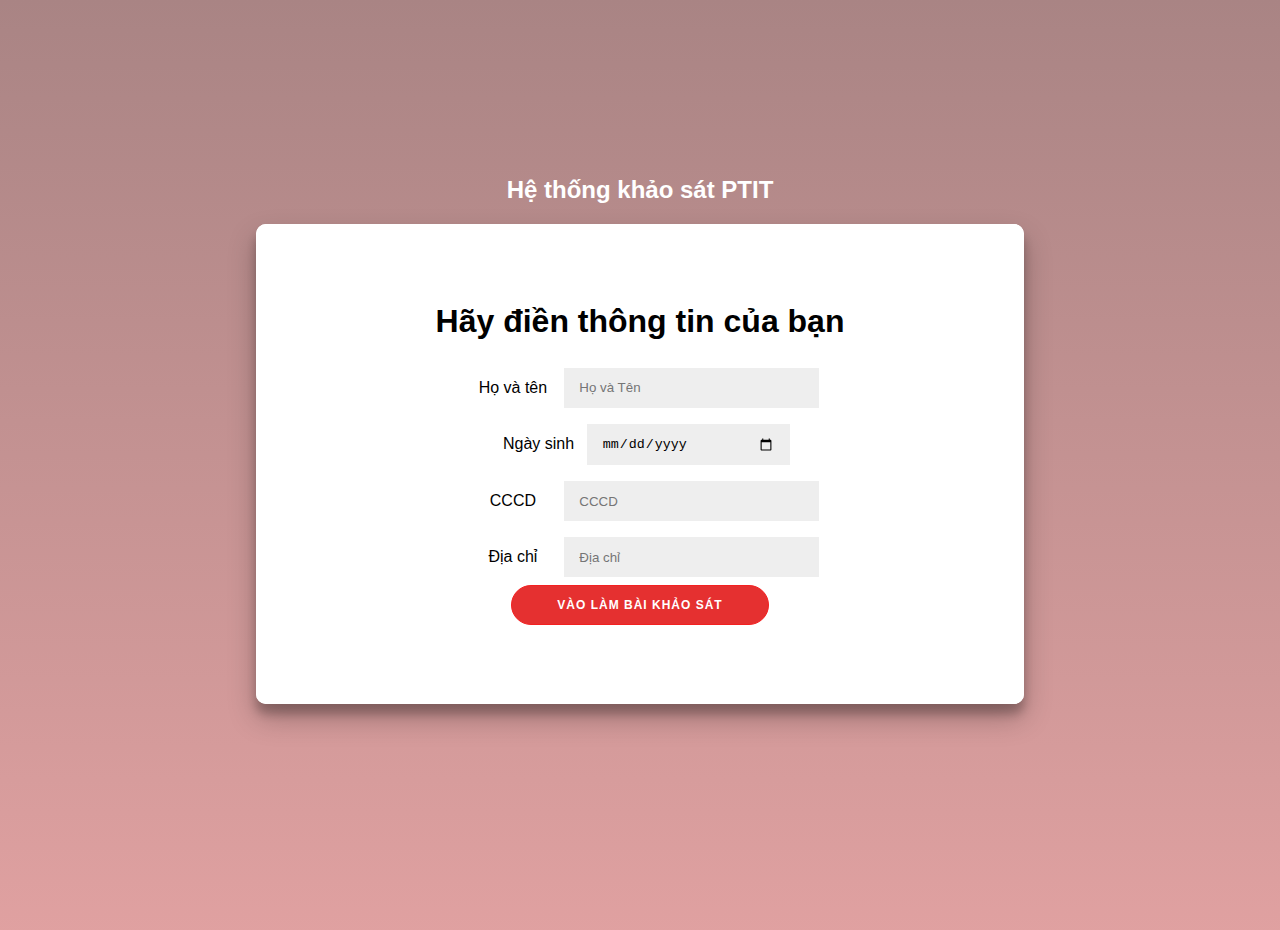
<file: index.html>
<!DOCTYPE html>
<html>

<head>
    <meta charset="utf-8">
    <link rel="stylesheet" href="css/styles.css">

</head>

<body>
    
    <h2 style="color:white" ;> Hệ thống khảo sát PTIT</h2>
    <div class="container" id="container">
        

        <div class="form-container sign-in-container" >
            <form id="loginForm">
                <h1>Hãy điền thông tin của bạn</h1>
                <div class="input-field">
                    <label for="">Họ và tên</label>
                    <input type="text" id="usernameLogin" placeholder="Họ và Tên">
                </div>
                <div class="input-field">
                    <label for="">Ngày sinh </label>
                    <input type="date" id="birth" placeholder="Ngày tháng năm sinh">
                </div>
                <div class="input-field">
                    <label for="">CCCD</label>
                    <input type="text" id="id" placeholder="CCCD">      
                </div>
                <div class="input-field">
                    <label for="">Địa chỉ</label>
                    <input type="text" id="address" placeholder="Địa chỉ">      
                </div>

                <button type="button" onclick="signIn()">Vào làm bài khảo sát</button>
            </form>
        </div>
        
    </div>
    <script src="js/script.js"></script>
</body>

</html>
</file>
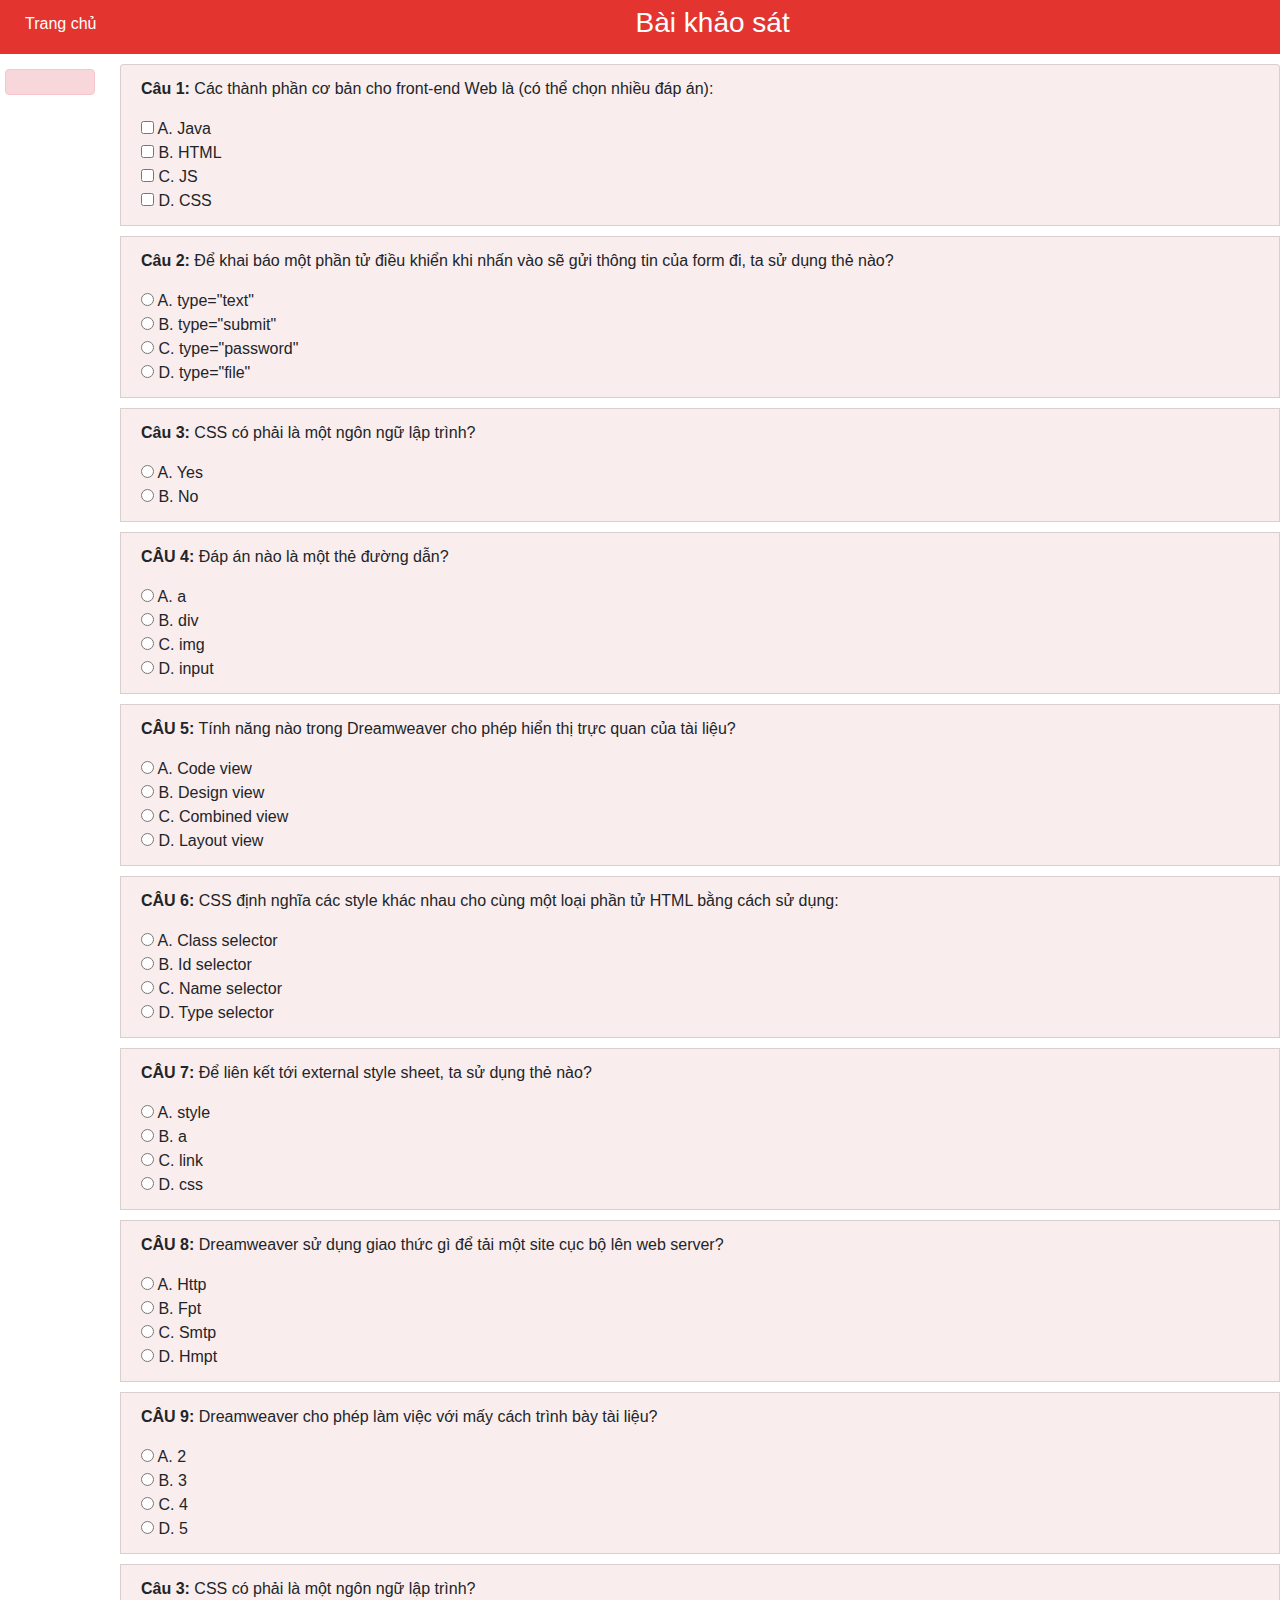
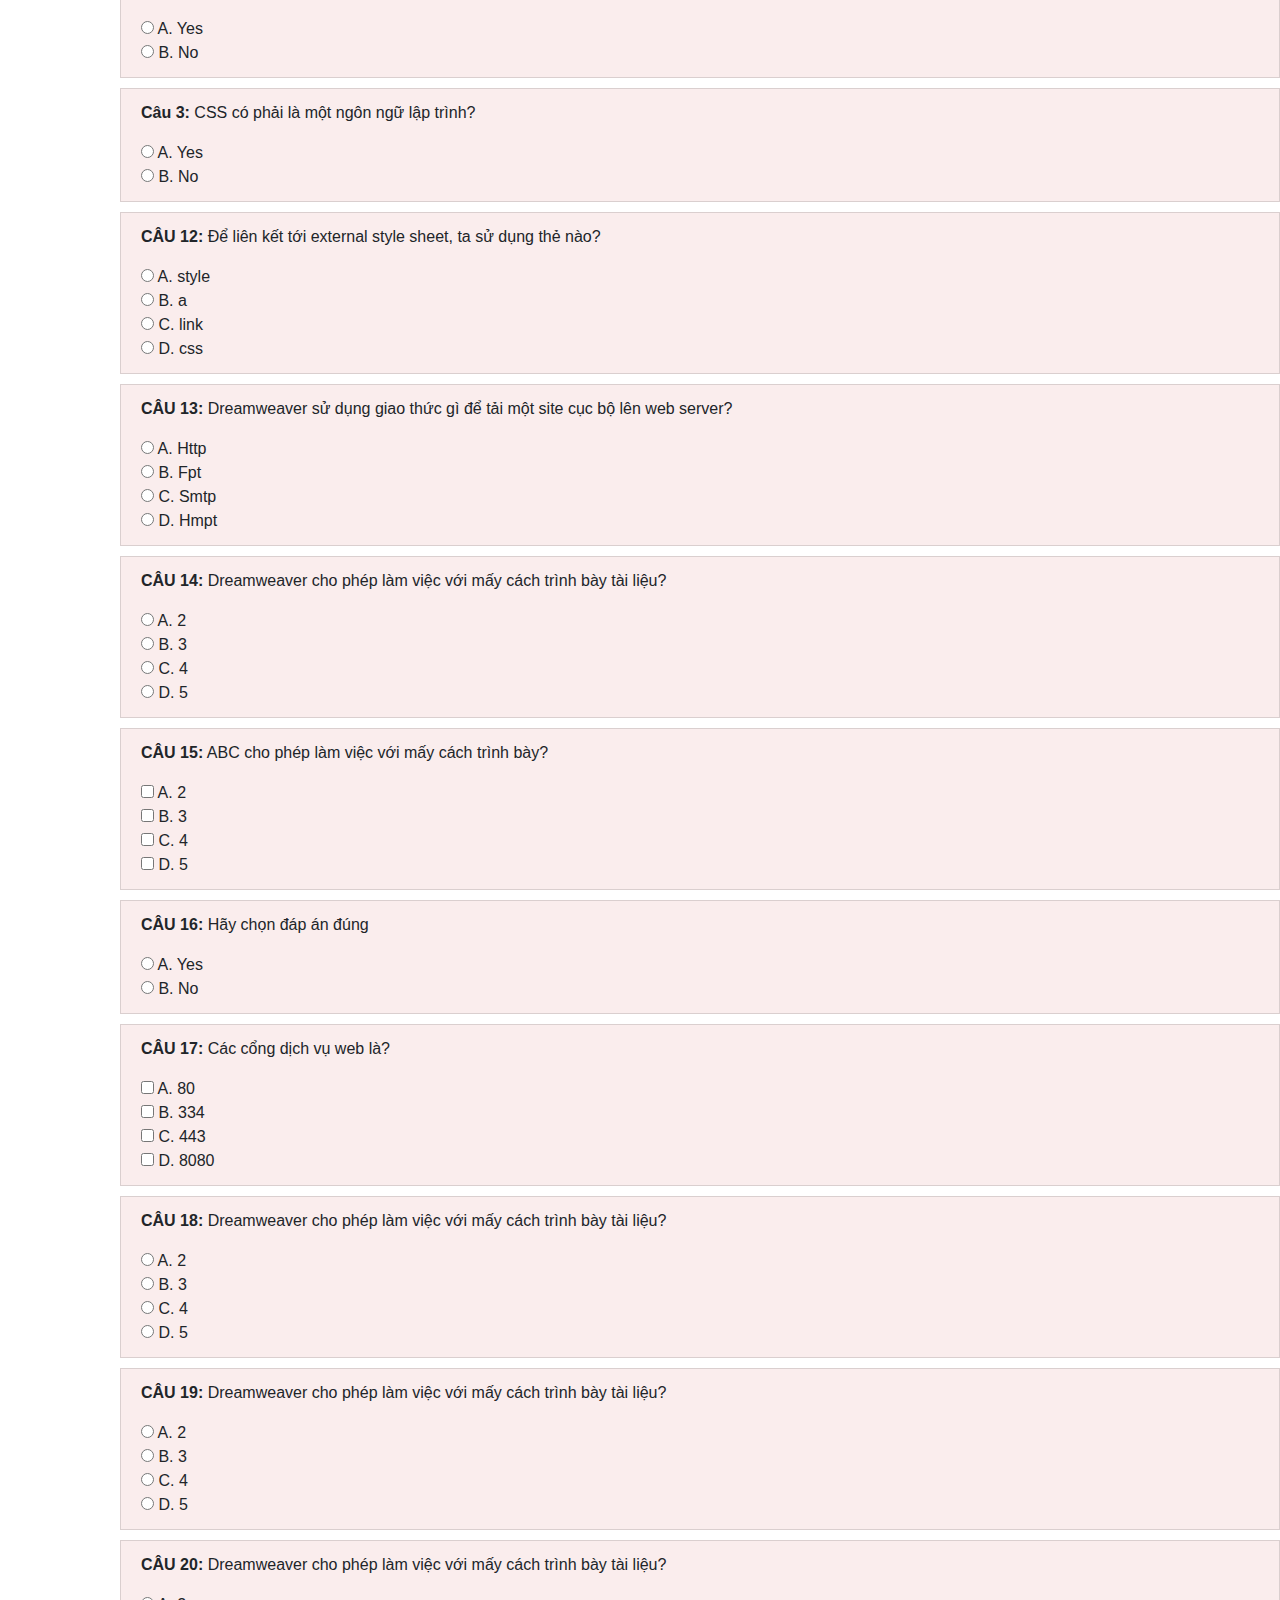
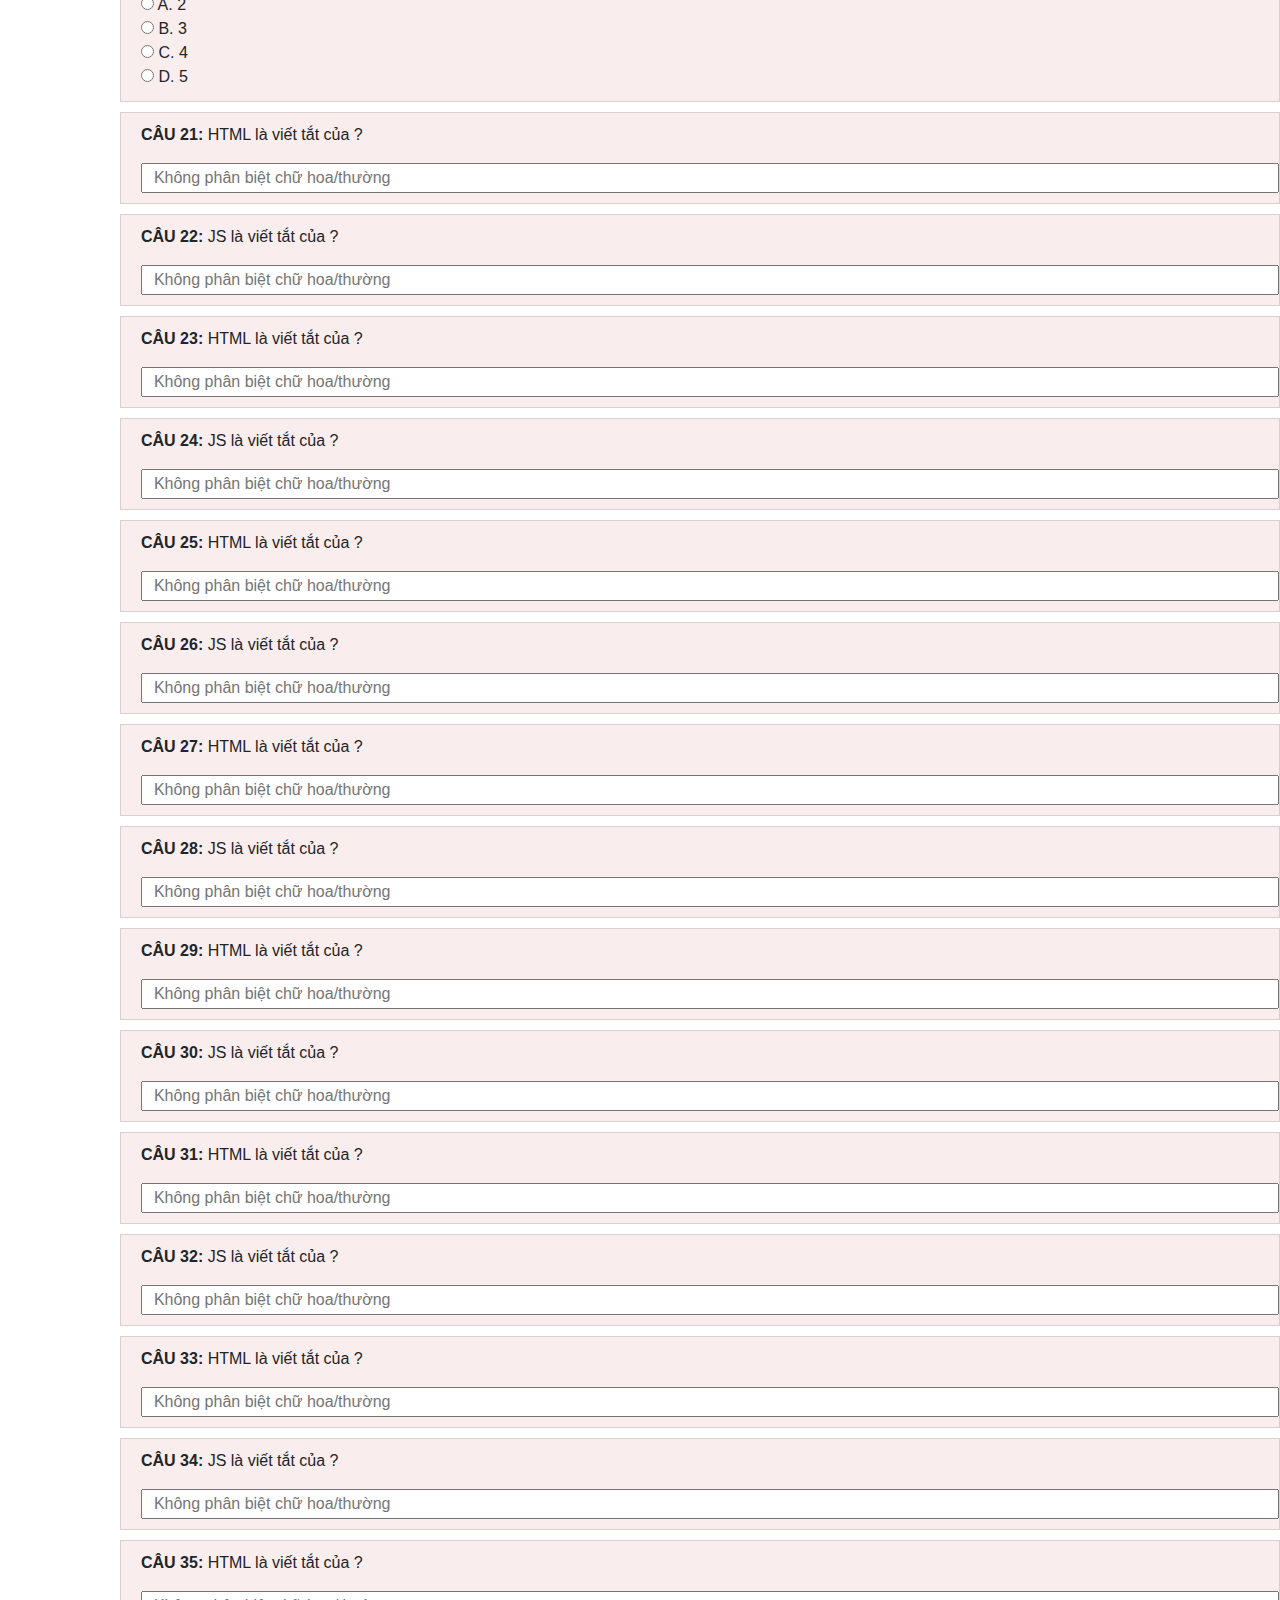
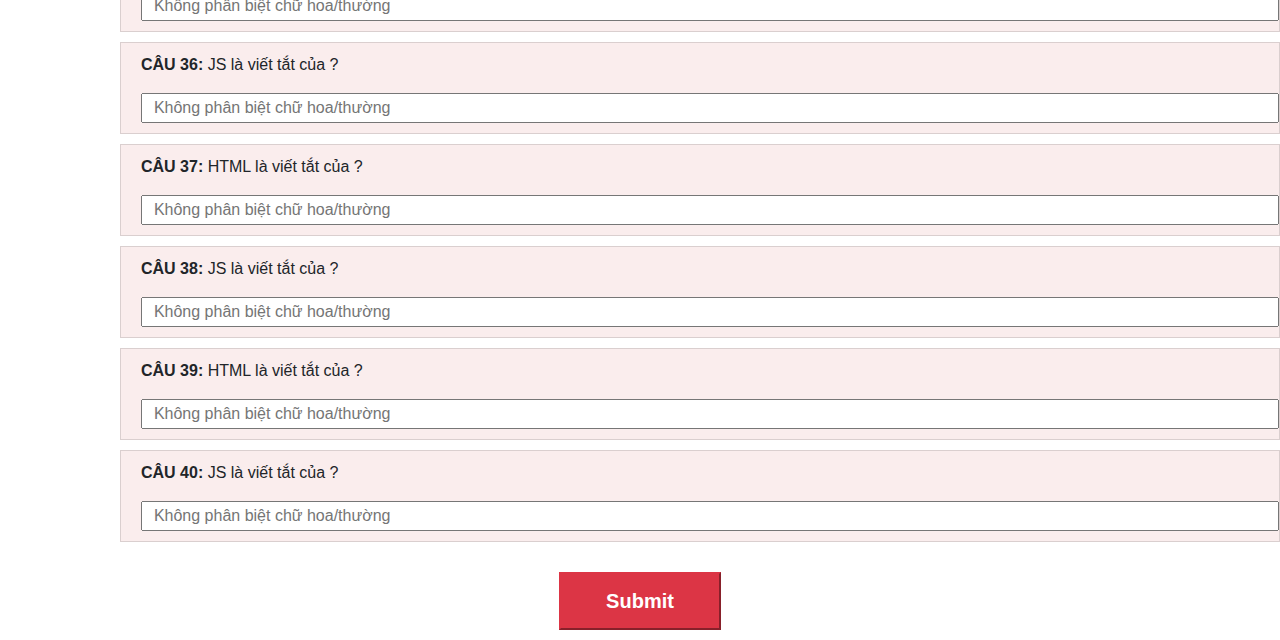
<file: exercise1.html>
<!DOCTYPE html>
<html lang="en">
<head>
    <meta charset="UTF-8">
    <meta name="viewport" content="width=device-width, initial-scale=1.0">
    <title>Trang thi trắc nghiệm</title>
    <link rel="stylesheet" href="https://stackpath.bootstrapcdn.com/bootstrap/4.3.1/css/bootstrap.min.css">
    <link rel="stylesheet" href="css/exercise1.css">
    <link rel="stylesheet" href="https://cdnjs.cloudflare.com/ajax/libs/font-awesome/6.5.1/css/all.min.css" integrity="sha512-DTOQO9RWCH3ppGqcWaEA1BIZOC6xxalwEsw9c2QQeAIftl+Vegovlnee1c9QX4TctnWMn13TZye+giMm8e2LwA==" crossorigin="anonymous" referrerpolicy="no-referrer"/>
    <script src="js/exercise1.js"></script>
    
</head>
<body>
    <div id="main">
        <div id="exam-header">
                <a class="home-icon" onclick="exitPage()">
                    <i class="fa-solid fa-house"></i>
                    <i>Trang chủ</i>
                </a>
                <h3 style="width:100%;color: #fff;line-height: 46px; text-align: center;">Bài khảo sát</h3>
            </div>
            <div id="clock">
                <div class="alert alert-danger" role="alert">
                <i class="fa-solid fa-hourglass"></i>
                <div id="timer"></div>
            </div>
            <div id="timeleft-warning" class="alert alert-warning" role="alert">
                Sắp hết thời gian!
            </div>
              
        </div>
        <div class="list-group">
            <div class="list-group-item ">
                <p><strong>Câu 1:</strong> Các thành phần cơ bản cho front-end Web là (có thể chọn nhiều đáp án):</p>
                <form class="question-form" action="">

                    <input class="q" type="checkbox" name="question" value="A"> A. Java<br>
                    <input class="q" type="checkbox" name="question" value="B"> B. HTML<br>
                    <input class="q" type="checkbox" name="question" value="C"> C. JS<br>
                    <input class="q" type="checkbox" name="question" value="D"> D. CSS
                </form>
            </div>
            <div class="list-group-item"> <p><strong>Câu 2:</strong> Để khai báo một phần tử điều khiển khi nhấn vào sẽ gửi thông tin của form đi, ta sử dụng thẻ nào?</p> 
                <form class="question-form" action="">

                    <input class="q" type="radio" name="question" value="A" > A. type="text"<br> 
                    <input class="q" type="radio" name="question" value="B"> B. type="submit"<br> 
                    <input class="q" type="radio" name="question" value="C"> C. type="password"<br>
                    <input class="q" type="radio" name="question" value="D"> D. type="file"

                </form>
            </div>
            <div class="list-group-item"> 
                <p><strong>Câu 3:</strong> CSS có phải là một ngôn ngữ lập trình?</p> 
                <form class="question-form" action="">
                    <input class="q" type="radio" name="question" value="A" > A. Yes<br> 
                    <input class="q" type="radio" name="question" value="B"> B. No
                </form>
            </div>
            <div class="list-group-item"> <p><strong>CÂU 4:</strong> Đáp án nào là một thẻ đường dẫn?</p> 
                <form class="question-form" action="">

                    <input class="q" type="radio" name="question" value="A"> A. a<br> 
                    <input class="q" type="radio" name="question" value="B"> B. div <br>   
                    <input class="q" type="radio" name="question" value="C"> C. img <br>
                    <input class="q" type="radio" name="question" value="D"> D. input
                    
                </form>
            </div>
            <div class="list-group-item"> <p><strong>CÂU 5:</strong> Tính năng nào trong Dreamweaver cho phép hiển thị trực quan của tài liệu?</p> 
                <form class="question-form" action="">

                    <input class="q" type="radio" name="question" value="A"> A. Code view<br> 
                    <input class="q" type="radio" name="question" value="B"> B. Design view<br> 
                    <input class="q" type="radio" name="question" value="C"> C. Combined view<br> 
                    <input class="q" type="radio" name="question" value="D"> D. Layout view 
                </form>
            </div>
    
            <div class="list-group-item"> <p><strong>CÂU 6:</strong> CSS định nghĩa các style khác nhau cho cùng một loại phần tử HTML bằng cách sử dụng:</p> 
                <form class="question-form" action="">

                    <input class="q" type="radio" name="question" value="A"> A. Class selector<br> 
                    <input class="q" type="radio" name="question" value="B"> B. Id selector<br> 
                    <input class="q" type="radio" name="question" value="C"> C. Name selector<br>
                    <input class="q" type="radio" name="question" value="D"> D. Type selector 
                </form>
            </div>
            <div class="list-group-item"> <p><strong>CÂU 7:</strong> Để liên kết tới external style sheet, ta sử dụng thẻ nào?</p> 

                <form class="question-form" action="">
                    <input class="q" type="radio" name="question" value="A"> A. style<br> 
                    <input class="q" type="radio" name="question" value="B"> B. a<br> 
                    <input class="q" type="radio" name="question" value="C"> C. link<br> 
                    <input class="q" type="radio" name="question" value="D"> D. css 
                </form>
            </div>
            <div class="list-group-item"> <p><strong>CÂU 8:</strong> Dreamweaver sử dụng giao thức gì để tải một site cục bộ lên web server?</p> 
                <form class="question-form" action="">

                    <input class="q" type="radio" name="question" value="A"> A. Http<br> 
                    <input class="q" type="radio" name="question" value="B"> B. Fpt<br> 
                    <input class="q" type="radio" name="question" value="C"> C. Smtp<br> 
                    <input class="q" type="radio" name="question" value="D"> D. Hmpt 
                </form>
            </div>
            <div class="list-group-item"> <p><strong>CÂU 9:</strong> Dreamweaver cho phép làm việc với mấy cách trình bày tài liệu?</p> 
                <form class="question-form" action="">

                    <input class="q" type="radio" name="question" value="A"> A. 2<br> 
                    <input class="q" type="radio" name="question" value="B"> B. 3<br> 
                    <input class="q" type="radio" name="question" value="C"> C. 4<br> 
                    <input class="q" type="radio" name="question" value="D"> D. 5 
                </form>
            </div>
            <div class="list-group-item"> 
                <p><strong>Câu 3:</strong> CSS có phải là một ngôn ngữ lập trình?</p> 
                <form class="question-form" action="">
                    <input class="q" type="radio" name="question" value="A" > A. Yes<br> 
                    <input class="q" type="radio" name="question" value="B"> B. No
                </form>
            </div>
            <div class="list-group-item"> 
                <p><strong>Câu 3:</strong> CSS có phải là một ngôn ngữ lập trình?</p> 
                <form class="question-form" action="">
                    <input class="q" type="radio" name="question" value="A" > A. Yes<br> 
                    <input class="q" type="radio" name="question" value="B"> B. No
                </form>
            </div>
            <div class="list-group-item"> <p><strong>CÂU 12:</strong> Để liên kết tới external style sheet, ta sử dụng thẻ nào?</p> 
                
                <form class="question-form" action="">
                    <input class="q" type="radio" name="question" value="A"> A. style<br> 
                    <input class="q" type="radio" name="question" value="B"> B. a<br> 
                    <input class="q" type="radio" name="question" value="C"> C. link<br> 
                    <input class="q" type="radio" name="question" value="D"> D. css 
                </form>
            </div>
            <div class="list-group-item"> <p><strong>CÂU 13:</strong> Dreamweaver sử dụng giao thức gì để tải một site cục bộ lên web server?</p> 
                <form class="question-form" action="">
                    
                    <input class="q" type="radio" name="question" value="A"> A. Http<br> 
                    <input class="q" type="radio" name="question" value="B"> B. Fpt<br> 
                    <input class="q" type="radio" name="question" value="C"> C. Smtp<br> 
                    <input class="q" type="radio" name="question" value="D"> D. Hmpt 
                </form>
            </div>
            <div class="list-group-item"> <p><strong>CÂU 14:</strong> Dreamweaver cho phép làm việc với mấy cách trình bày tài liệu?</p> 
                <form class="question-form" action="">

                    <input class="q" type="radio" name="question" value="A"> A. 2<br> 
                    <input class="q" type="radio" name="question" value="B"> B. 3<br> 
                    <input class="q" type="radio" name="question" value="C"> C. 4<br> 
                    <input class="q" type="radio" name="question" value="D"> D. 5 
                </form>
            </div>
            
            <div class="list-group-item"> <p><strong>CÂU 15:</strong> ABC cho phép làm việc với mấy cách trình bày?</p> 
                <form class="question-form" action="">

                    <input class="q" type="checkbox" name="question" value="A"> A. 2<br> 
                    <input class="q" type="checkbox" name="question" value="B"> B. 3<br> 
                    <input class="q" type="checkbox" name="question" value="C"> C. 4<br> 
                    <input class="q" type="checkbox" name="question" value="D"> D. 5 
                </form>
            </div>

            <div class="list-group-item"> <p><strong>CÂU 16:</strong> Hãy chọn đáp án đúng</p> 
                <form class="question-form" action="">

                    <input class="q" type="radio" name="question" value="A"> A. Yes<br> 
                    <input class="q" type="radio" name="question" value="B"> B. No
                </form>
            </div>
            <div class="list-group-item"> <p><strong>CÂU 17:</strong> Các cổng dịch vụ web là?</p> 
                <form class="question-form" action="">

                    <input class="q" type="checkbox" name="question" value="A"> A. 80<br> 
                    <input class="q" type="checkbox" name="question" value="B"> B. 334<br> 
                    <input class="q" type="checkbox" name="question" value="C"> C. 443<br> 
                    <input class="q" type="checkbox" name="question" value="D"> D. 8080 
                </form>
            </div>
            <div class="list-group-item"> <p><strong>CÂU 18:</strong> Dreamweaver cho phép làm việc với mấy cách trình bày tài liệu?</p> 
                <form class="question-form" action="">

                    <input class="q" type="radio" name="question" value="A"> A. 2<br> 
                    <input class="q" type="radio" name="question" value="B"> B. 3<br> 
                    <input class="q" type="radio" name="question" value="C"> C. 4<br> 
                    <input class="q" type="radio" name="question" value="D"> D. 5 
                </form>
            </div>
            <div class="list-group-item"> <p><strong>CÂU 19:</strong> Dreamweaver cho phép làm việc với mấy cách trình bày tài liệu?</p> 
                <form class="question-form" action="">

                    <input class="q" type="radio" name="question" value="A"> A. 2<br> 
                    <input class="q" type="radio" name="question" value="B"> B. 3<br> 
                    <input class="q" type="radio" name="question" value="C"> C. 4<br> 
                    <input class="q" type="radio" name="question" value="D"> D. 5 
                </form>
            </div>
            <div class="list-group-item"> <p><strong>CÂU 20:</strong> Dreamweaver cho phép làm việc với mấy cách trình bày tài liệu?</p> 
                <form class="question-form" action="">

                    <input class="q" type="radio" name="question" value="A"> A. 2<br> 
                    <input class="q" type="radio" name="question" value="B"> B. 3<br> 
                    <input class="q" type="radio" name="question" value="C"> C. 4<br> 
                    <input class="q" type="radio" name="question" value="D"> D. 5 
                </form>
            </div>

            <div class="text" style="padding-left:20px; padding-top: 10px; border: 1px solid rgba(0, 0, 0, .125);"> <p><strong>CÂU 21:</strong> HTML là viết tắt của ?</p> 
                <form class="text-question" action="">
                    <input class="t" type="text" name="question" placeholder="  Không phân biệt chữ hoa/thường"> 
                </form>
            </div>
            <div class="text" style="padding-left:20px; padding-top: 10px; border: 1px solid rgba(0, 0, 0, .125);"> <p><strong>CÂU 22:</strong> JS là viết tắt của ?</p> 
                <form class="text-question" action="">
                    <input class="t" type="text" name="question" placeholder="  Không phân biệt chữ hoa/thường"> 
                </form>
            </div>
            <div class="text" style="padding-left:20px; padding-top: 10px; border: 1px solid rgba(0, 0, 0, .125);"> <p><strong>CÂU 23:</strong> HTML là viết tắt của ?</p> 
                <form class="text-question" action="">
                    <input class="t" type="text" name="question" placeholder="  Không phân biệt chữ hoa/thường"> 
                </form>
            </div>
            <div class="text" style="padding-left:20px; padding-top: 10px; border: 1px solid rgba(0, 0, 0, .125);"> <p><strong>CÂU 24:</strong> JS là viết tắt của ?</p> 
                <form class="text-question" action="">
                    <input class="t" type="text" name="question" placeholder="  Không phân biệt chữ hoa/thường"> 
                </form>
            </div>
            <div class="text" style="padding-left:20px; padding-top: 10px; border: 1px solid rgba(0, 0, 0, .125);"> <p><strong>CÂU 25:</strong> HTML là viết tắt của ?</p> 
                <form class="text-question" action="">
                    <input class="t" type="text" name="question" placeholder="  Không phân biệt chữ hoa/thường"> 
                </form>
            </div>
            <div class="text" style="padding-left:20px; padding-top: 10px; border: 1px solid rgba(0, 0, 0, .125);"> <p><strong>CÂU 26:</strong> JS là viết tắt của ?</p> 
                <form class="text-question" action="">
                    <input class="t" type="text" name="question" placeholder="  Không phân biệt chữ hoa/thường"> 
                </form>
            </div>
            <div class="text" style="padding-left:20px; padding-top: 10px; border: 1px solid rgba(0, 0, 0, .125);"> <p><strong>CÂU 27:</strong> HTML là viết tắt của ?</p> 
                <form class="text-question" action="">
                    <input class="t" type="text" name="question" placeholder="  Không phân biệt chữ hoa/thường"> 
                </form>
            </div>
            <div class="text" style="padding-left:20px; padding-top: 10px; border: 1px solid rgba(0, 0, 0, .125);"> <p><strong>CÂU 28:</strong> JS là viết tắt của ?</p> 
                <form class="text-question" action="">
                    <input class="t" type="text" name="question" placeholder="  Không phân biệt chữ hoa/thường"> 
                </form>
            </div>
            <div class="text" style="padding-left:20px; padding-top: 10px; border: 1px solid rgba(0, 0, 0, .125);"> <p><strong>CÂU 29:</strong> HTML là viết tắt của ?</p> 
                <form class="text-question" action="">
                    <input class="t" type="text" name="question" placeholder="  Không phân biệt chữ hoa/thường"> 
                </form>
            </div>
            <div class="text" style="padding-left:20px; padding-top: 10px; border: 1px solid rgba(0, 0, 0, .125);"> <p><strong>CÂU 30:</strong> JS là viết tắt của ?</p> 
                <form class="text-question" action="">
                    <input class="t" type="text" name="question" placeholder="  Không phân biệt chữ hoa/thường"> 
                </form>
            </div>
            <div class="text" style="padding-left:20px; padding-top: 10px; border: 1px solid rgba(0, 0, 0, .125);"> <p><strong>CÂU 31:</strong> HTML là viết tắt của ?</p> 
                <form class="text-question" action="">
                    <input class="t" type="text" name="question" placeholder="  Không phân biệt chữ hoa/thường"> 
                </form>
            </div>
            <div class="text" style="padding-left:20px; padding-top: 10px; border: 1px solid rgba(0, 0, 0, .125);"> <p><strong>CÂU 32:</strong> JS là viết tắt của ?</p> 
                <form class="text-question" action="">
                    <input class="t" type="text" name="question" placeholder="  Không phân biệt chữ hoa/thường"> 
                </form>
            </div>
            <div class="text" style="padding-left:20px; padding-top: 10px; border: 1px solid rgba(0, 0, 0, .125);"> <p><strong>CÂU 33:</strong> HTML là viết tắt của ?</p> 
                <form class="text-question" action="">
                    <input class="t" type="text" name="question" placeholder="  Không phân biệt chữ hoa/thường"> 
                </form>
            </div>
            <div class="text" style="padding-left:20px; padding-top: 10px; border: 1px solid rgba(0, 0, 0, .125);"> <p><strong>CÂU 34:</strong> JS là viết tắt của ?</p> 
                <form class="text-question" action="">
                    <input class="t" type="text" name="question" placeholder="  Không phân biệt chữ hoa/thường"> 
                </form>
            </div>
            <div class="text" style="padding-left:20px; padding-top: 10px; border: 1px solid rgba(0, 0, 0, .125);"> <p><strong>CÂU 35:</strong> HTML là viết tắt của ?</p> 
                <form class="text-question" action="">
                    <input class="t" type="text" name="question" placeholder="  Không phân biệt chữ hoa/thường"> 
                </form>
            </div>
            <div class="text" style="padding-left:20px; padding-top: 10px; border: 1px solid rgba(0, 0, 0, .125);"> <p><strong>CÂU 36:</strong> JS là viết tắt của ?</p> 
                <form class="text-question" action="">
                    <input class="t" type="text" name="question" placeholder="  Không phân biệt chữ hoa/thường"> 
                </form>
            </div>
            <div class="text" style="padding-left:20px; padding-top: 10px; border: 1px solid rgba(0, 0, 0, .125);"> <p><strong>CÂU 37:</strong> HTML là viết tắt của ?</p> 
                <form class="text-question" action="">
                    <input class="t" type="text" name="question" placeholder="  Không phân biệt chữ hoa/thường"> 
                </form>
            </div>
            <div class="text" style="padding-left:20px; padding-top: 10px; border: 1px solid rgba(0, 0, 0, .125);"> <p><strong>CÂU 38:</strong> JS là viết tắt của ?</p> 
                <form class="text-question" action="">
                    <input class="t" type="text" name="question" placeholder="  Không phân biệt chữ hoa/thường"> 
                </form>
            </div>
            <div class="text" style="padding-left:20px; padding-top: 10px; border: 1px solid rgba(0, 0, 0, .125);"> <p><strong>CÂU 39:</strong> HTML là viết tắt của ?</p> 
                <form class="text-question" action="">
                    <input class="t" type="text" name="question" placeholder="  Không phân biệt chữ hoa/thường"> 
                </form>
            </div>
            <div class="text" style="padding-left:20px; padding-top: 10px; border: 1px solid rgba(0, 0, 0, .125);"> <p><strong>CÂU 40:</strong> JS là viết tắt của ?</p> 
                <form class="text-question" action="">
                    <input class="t" type="text" name="question" placeholder="  Không phân biệt chữ hoa/thường"> 
                </form>
            </div>
        </div>
    </div>
        <div class="submit-section">
            <input class="btn-danger" type="submit" onclick="funcSubmit()">
        </div>
    
    </body>
</html>
</file>
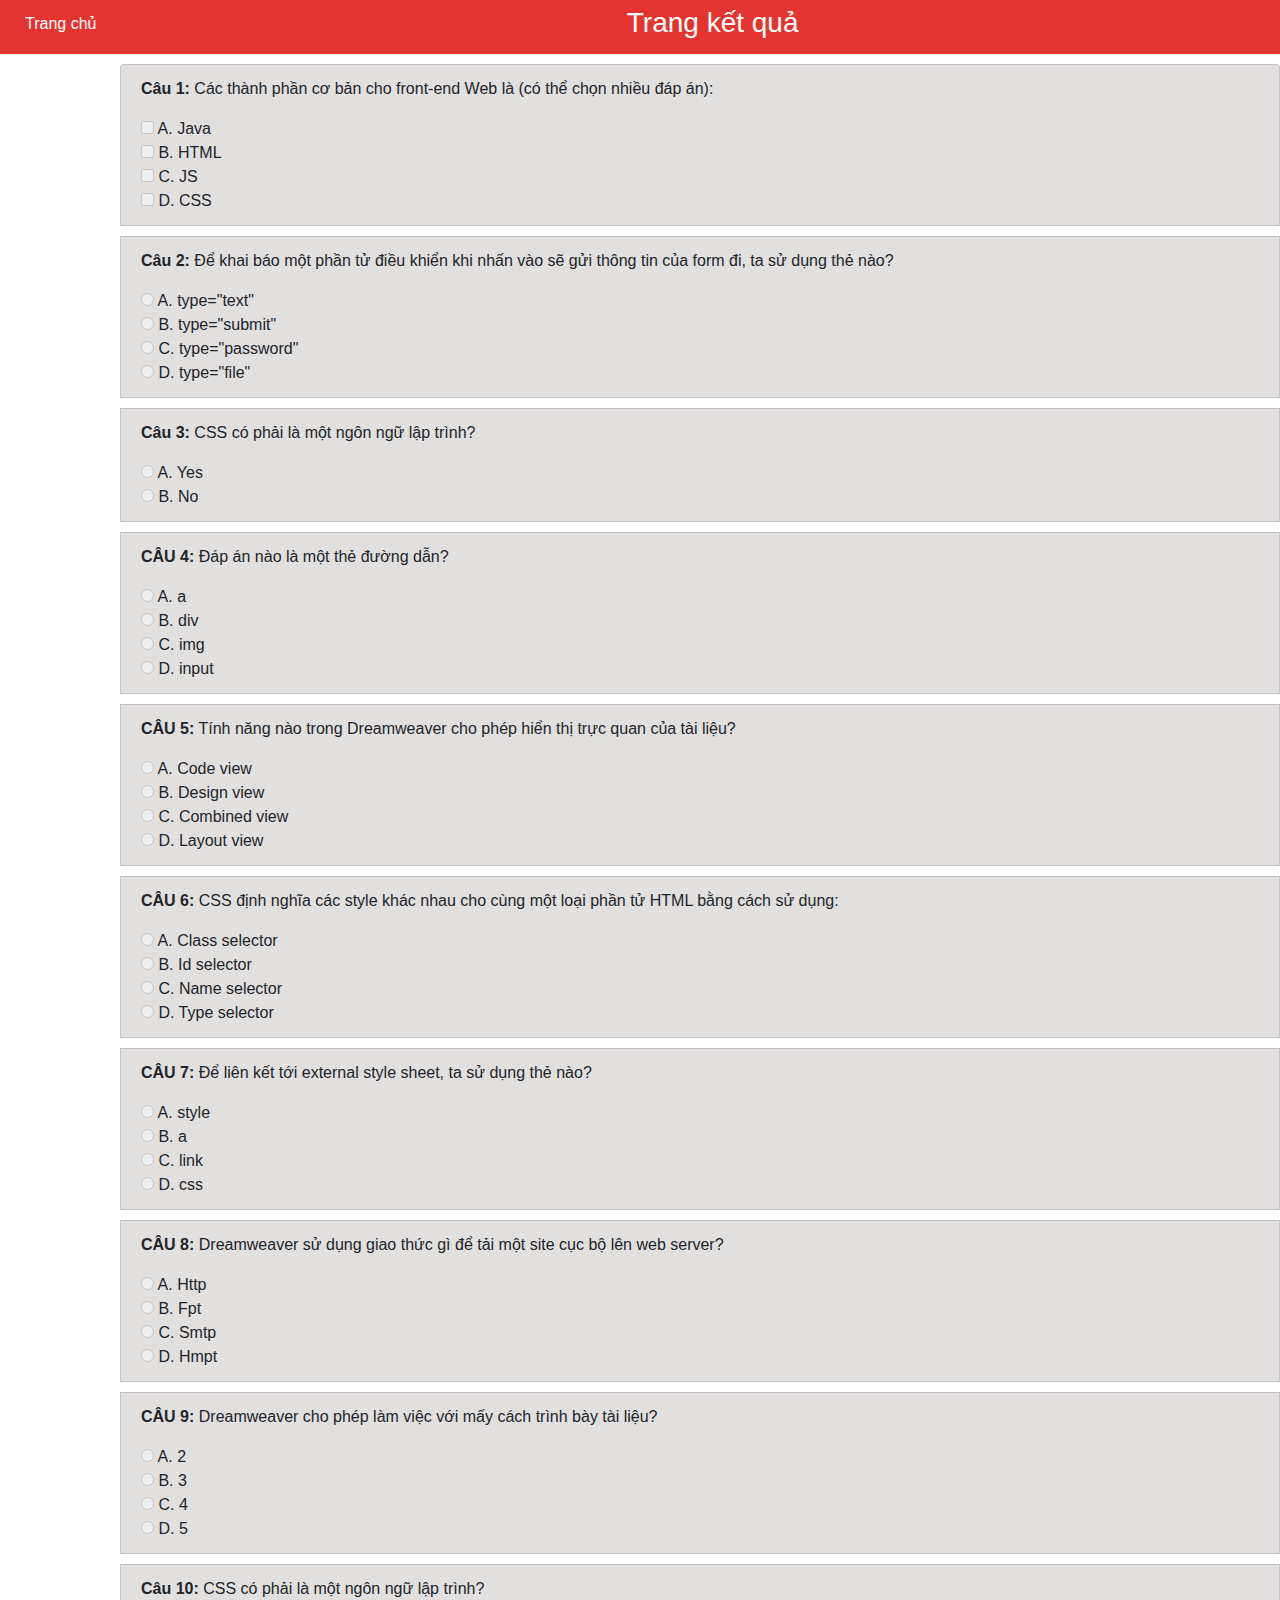
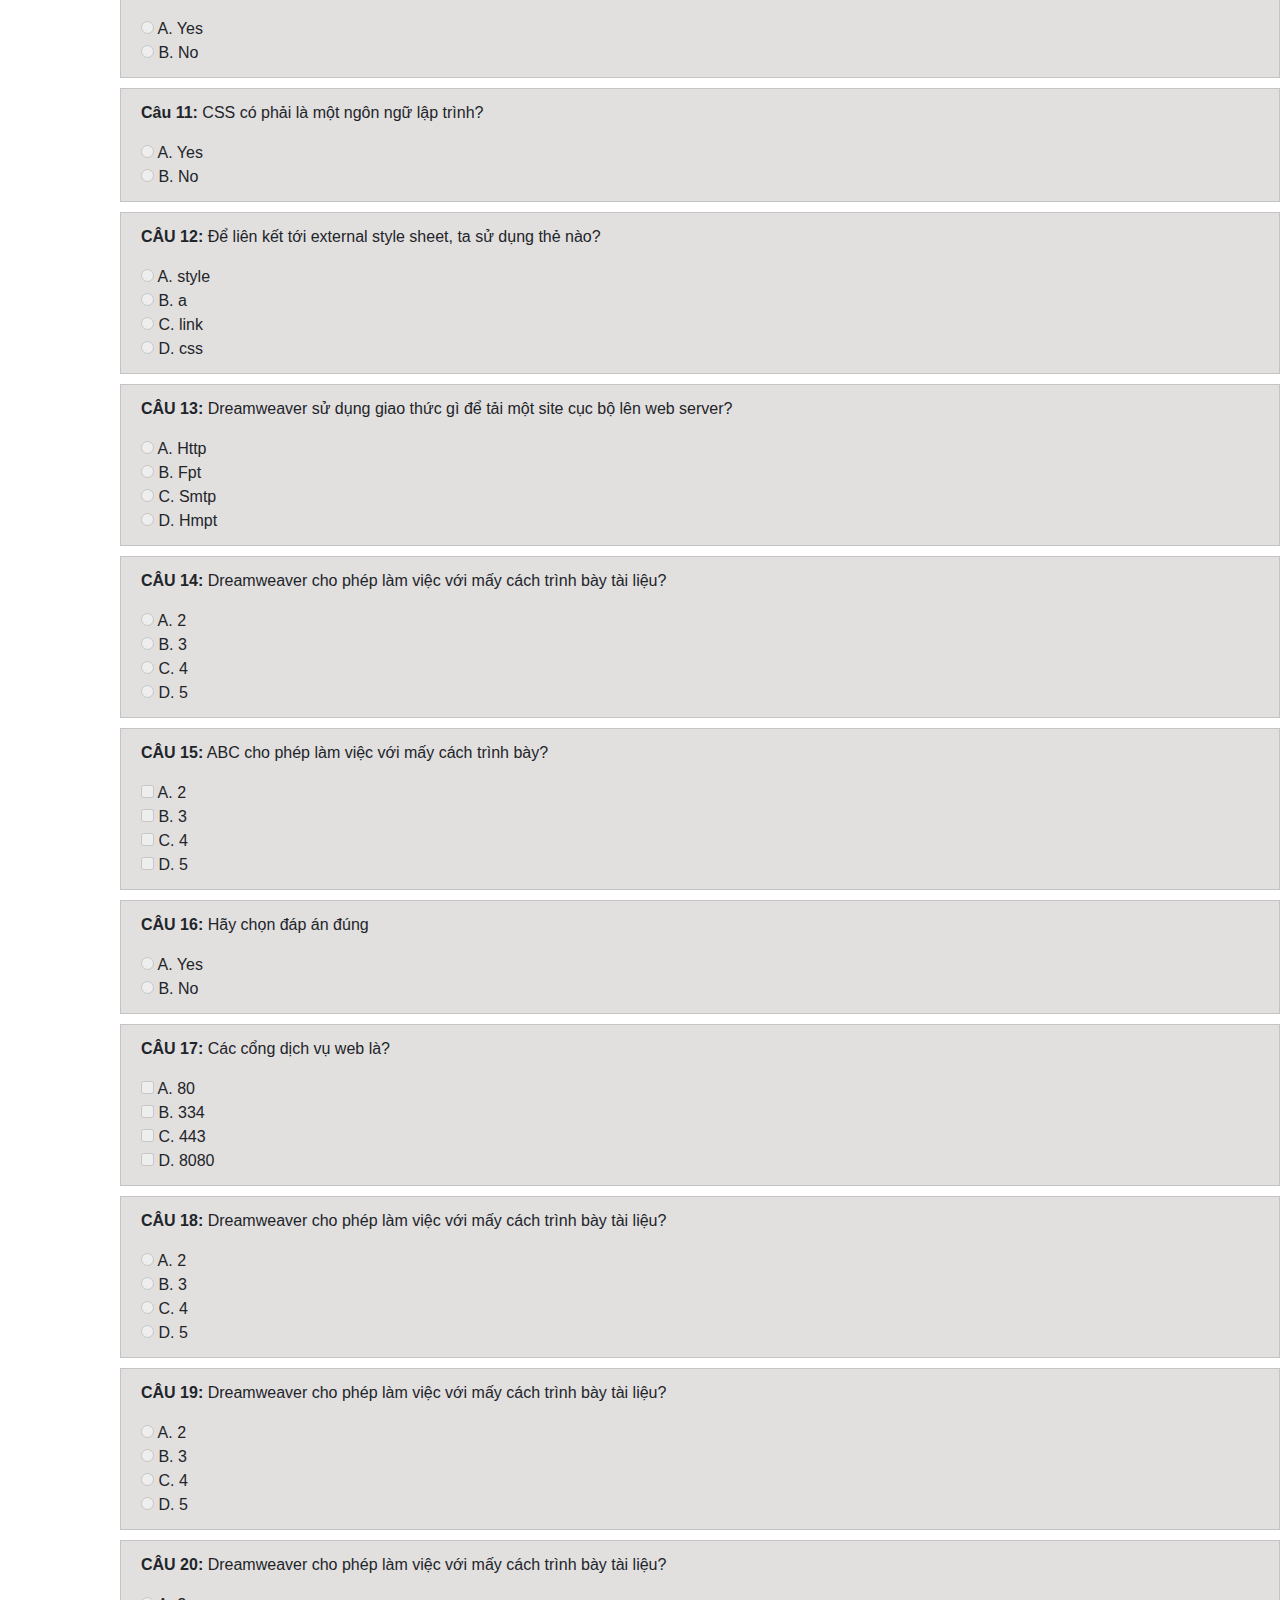
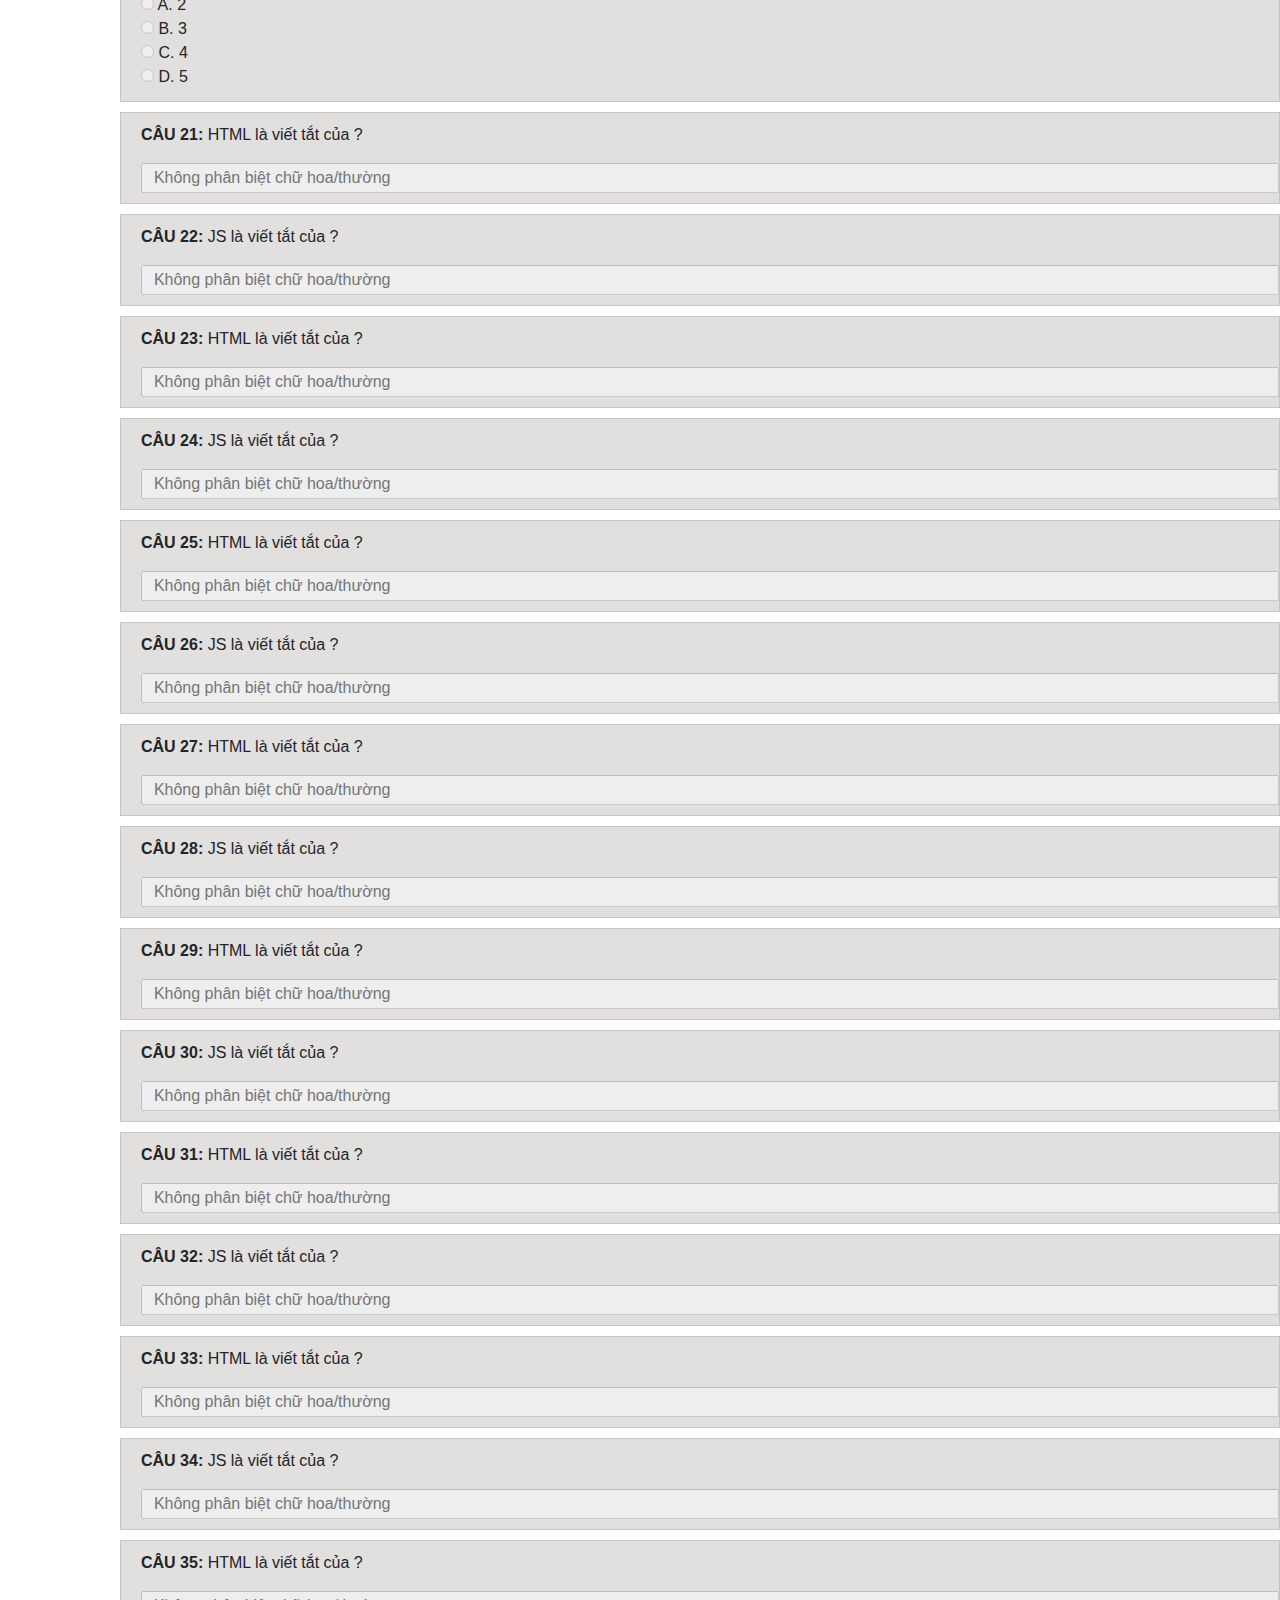
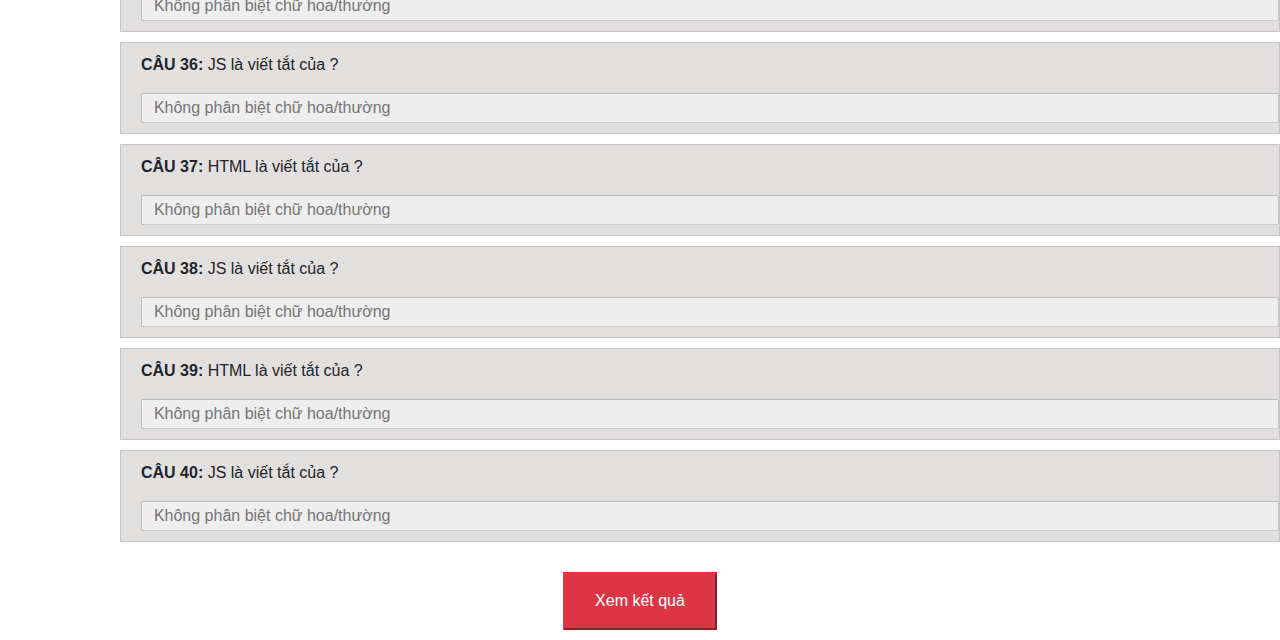
<file: result.html>
<!DOCTYPE html>
<html lang="en">
<head>
    <meta charset="UTF-8">
    <meta name="viewport" content=" width=device-width, initial-scale=1.0">
    <title>Kết quả</title>
    <link rel="stylesheet" href="https://stackpath.bootstrapcdn.com/bootstrap/4.3.1/css/bootstrap.min.css">
    <link rel="stylesheet" href="https://cdnjs.cloudflare.com/ajax/libs/font-awesome/6.5.1/css/all.min.css" integrity="sha512-DTOQO9RWCH3ppGqcWaEA1BIZOC6xxalwEsw9c2QQeAIftl+Vegovlnee1c9QX4TctnWMn13TZye+giMm8e2LwA==" crossorigin="anonymous" referrerpolicy="no-referrer"/>
    <link rel="stylesheet" href="css/result.css">

    
</head>
<body>
    <div id="main">
        <div id="exam-header">
                <a class="home-icon" onclick="exitPage()">
                    <i class="fa-solid fa-house"></i>
                    <i>Trang chủ</i>
                </a>
                <h3 style="width:100%;color: #fff;line-height: 46px; text-align: center;">Trang kết quả</h3>
        </div>
        
        <div class="list-group">
            <div class="list-group-item ">
                <p><strong>Câu 1:</strong> Các thành phần cơ bản cho front-end Web là (có thể chọn nhiều đáp án):</p>
                <form class="question-form" action="">

                    <input class="q" type="checkbox" name="question" value="A"> A. Java<br>
                    <input class="q" type="checkbox" name="question" value="B"> B. HTML<br>
                    <input class="q" type="checkbox" name="question" value="C"> C. JS<br>
                    <input class="q" type="checkbox" name="question" value="D"> D. CSS
                </form>
            </div>
            <div class="alert alert-success" style="display: none;"></div>
            <div class="list-group-item"> <p><strong>Câu 2:</strong> Để khai báo một phần tử điều khiển khi nhấn vào sẽ gửi thông tin của form đi, ta sử dụng thẻ nào?</p> 
                <form class="question-form" action="">

                    <input class="q" type="radio" name="question" value="A" > A. type="text"<br> 
                    <input class="q" type="radio" name="question" value="B"> B. type="submit"<br> 
                    <input class="q" type="radio" name="question" value="C"> C. type="password"<br>
                    <input class="q" type="radio" name="question" value="D"> D. type="file"

                </form>
            </div>
            <div class="alert alert-success" style="display: none;"></div>
            <div class="list-group-item"> 
                <p><strong>Câu 3:</strong> CSS có phải là một ngôn ngữ lập trình?</p> 
                <form class="question-form" action="">
                    <input class="q" type="radio" name="question" value="A" > A. Yes<br> 
                    <input class="q" type="radio" name="question" value="B"> B. No
                </form>
            </div>
            <div class="alert alert-success" style="display: none;"></div>
            <div class="list-group-item"> <p><strong>CÂU 4:</strong> Đáp án nào là một thẻ đường dẫn?</p> 
                <form class="question-form" action="">

                    <input class="q" type="radio" name="question" value="A"> A. a<br> 
                    <input class="q" type="radio" name="question" value="B"> B. div <br>   
                    <input class="q" type="radio" name="question" value="C"> C. img <br>
                    <input class="q" type="radio" name="question" value="D"> D. input
                    
                </form>
            </div>
            <div class="alert alert-success" style="display: none;"></div>
            <div class="list-group-item"> <p><strong>CÂU 5:</strong> Tính năng nào trong Dreamweaver cho phép hiển thị trực quan của tài liệu?</p> 
                <form class="question-form" action="">

                    <input class="q" type="radio" name="question" value="A"> A. Code view<br> 
                    <input class="q" type="radio" name="question" value="B"> B. Design view<br> 
                    <input class="q" type="radio" name="question" value="C"> C. Combined view<br> 
                    <input class="q" type="radio" name="question" value="D"> D. Layout view 
                </form>
            </div>
            <div class="alert alert-success" style="display: none;"></div>
    
            <div class="list-group-item"> <p><strong>CÂU 6:</strong> CSS định nghĩa các style khác nhau cho cùng một loại phần tử HTML bằng cách sử dụng:</p> 
                <form class="question-form" action="">

                    <input class="q" type="radio" name="question" value="A"> A. Class selector<br> 
                    <input class="q" type="radio" name="question" value="B"> B. Id selector<br> 
                    <input class="q" type="radio" name="question" value="C"> C. Name selector<br>
                    <input class="q" type="radio" name="question" value="D"> D. Type selector 
                </form>
            </div>
            <div class="alert alert-success" style="display: none;"></div>
            <div class="list-group-item"> <p><strong>CÂU 7:</strong> Để liên kết tới external style sheet, ta sử dụng thẻ nào?</p> 

                <form class="question-form" action="">
                    <input class="q" type="radio" name="question" value="A"> A. style<br> 
                    <input class="q" type="radio" name="question" value="B"> B. a<br> 
                    <input class="q" type="radio" name="question" value="C"> C. link<br> 
                    <input class="q" type="radio" name="question" value="D"> D. css 
                </form>
            </div>
            <div class="alert alert-success" style="display: none;"></div>
            <div class="list-group-item"> <p><strong>CÂU 8:</strong> Dreamweaver sử dụng giao thức gì để tải một site cục bộ lên web server?</p> 
                <form class="question-form" action="">

                    <input class="q" type="radio" name="question" value="A"> A. Http<br> 
                    <input class="q" type="radio" name="question" value="B"> B. Fpt<br> 
                    <input class="q" type="radio" name="question" value="C"> C. Smtp<br> 
                    <input class="q" type="radio" name="question" value="D"> D. Hmpt 
                </form>
            </div>
            <div class="alert alert-success" style="display: none;"></div>
            <div class="list-group-item"> <p><strong>CÂU 9:</strong> Dreamweaver cho phép làm việc với mấy cách trình bày tài liệu?</p> 
                <form class="question-form" action="">

                    <input class="q" type="radio" name="question" value="A"> A. 2<br> 
                    <input class="q" type="radio" name="question" value="B"> B. 3<br> 
                    <input class="q" type="radio" name="question" value="C"> C. 4<br> 
                    <input class="q" type="radio" name="question" value="D"> D. 5 
                </form>
            </div>
            <div class="alert alert-success" style="display: none;"></div>
            <div class="list-group-item"> 
                <p><strong>Câu 10:</strong> CSS có phải là một ngôn ngữ lập trình?</p> 
                <form class="question-form" action="">
                    <input class="q" type="radio" name="question" value="A" > A. Yes<br> 
                    <input class="q" type="radio" name="question" value="B"> B. No
                </form>
            </div>
            <div class="alert alert-success" style="display: none;"></div>
            <div class="list-group-item"> 
                <p><strong>Câu 11:</strong> CSS có phải là một ngôn ngữ lập trình?</p> 
                <form class="question-form" action="">
                    <input class="q" type="radio" name="question" value="A" > A. Yes<br> 
                    <input class="q" type="radio" name="question" value="B"> B. No
                </form>
            </div>
            <div class="alert alert-success" style="display: none;"></div>

            <div class="list-group-item"> <p><strong>CÂU 12:</strong> Để liên kết tới external style sheet, ta sử dụng thẻ nào?</p> 
                
                <form class="question-form" action="">
                    <input class="q" type="radio" name="question" value="A"> A. style<br> 
                    <input class="q" type="radio" name="question" value="B"> B. a<br> 
                    <input class="q" type="radio" name="question" value="C"> C. link<br> 
                    <input class="q" type="radio" name="question" value="D"> D. css 
                </form>
            </div>
            <div class="alert alert-success" style="display: none;"></div>
            <div class="list-group-item"> <p><strong>CÂU 13:</strong> Dreamweaver sử dụng giao thức gì để tải một site cục bộ lên web server?</p> 
                <form class="question-form" action="">

                    <input class="q" type="radio" name="question" value="A"> A. Http<br> 
                    <input class="q" type="radio" name="question" value="B"> B. Fpt<br> 
                    <input class="q" type="radio" name="question" value="C"> C. Smtp<br> 
                    <input class="q" type="radio" name="question" value="D"> D. Hmpt 
                </form>
            </div>
            <div class="alert alert-success" style="display: none;"></div>
            <div class="list-group-item"> <p><strong>CÂU 14:</strong> Dreamweaver cho phép làm việc với mấy cách trình bày tài liệu?</p> 
                <form class="question-form" action="">

                    <input class="q" type="radio" name="question" value="A"> A. 2<br> 
                    <input class="q" type="radio" name="question" value="B"> B. 3<br> 
                    <input class="q" type="radio" name="question" value="C"> C. 4<br> 
                    <input class="q" type="radio" name="question" value="D"> D. 5 
                </form>
            </div>
            <div class="alert alert-success" style="display: none;"></div>

             
            <div class="list-group-item"> <p><strong>CÂU 15:</strong> ABC cho phép làm việc với mấy cách trình bày?</p> 
                <form class="question-form" action="">

                    <input class="q" type="checkbox" name="question" value="A"> A. 2<br> 
                    <input class="q" type="checkbox" name="question" value="B"> B. 3<br> 
                    <input class="q" type="checkbox" name="question" value="C"> C. 4<br> 
                    <input class="q" type="checkbox" name="question" value="D"> D. 5 
                </form>
            </div>
            <div class="alert alert-success" style="display: none;"></div>


            <div class="list-group-item"> <p><strong>CÂU 16:</strong> Hãy chọn đáp án đúng</p> 
                <form class="question-form" action="">

                    <input class="q" type="radio" name="question" value="A"> A. Yes<br> 
                    <input class="q" type="radio" name="question" value="B"> B. No
                </form>
            </div>
            <div class="alert alert-success" style="display: none;"></div>

            <div class="list-group-item"> <p><strong>CÂU 17:</strong> Các cổng dịch vụ web là?</p> 
                <form class="question-form" action="">

                    <input class="q" type="checkbox" name="question" value="A"> A. 80<br> 
                    <input class="q" type="checkbox" name="question" value="B"> B. 334<br> 
                    <input class="q" type="checkbox" name="question" value="C"> C. 443<br> 
                    <input class="q" type="checkbox" name="question" value="D"> D. 8080 
                </form>
            </div>
            <div class="alert alert-success" style="display: none;"></div>

            <div class="list-group-item"> <p><strong>CÂU 18:</strong> Dreamweaver cho phép làm việc với mấy cách trình bày tài liệu?</p> 
                <form class="question-form" action="">

                    <input class="q" type="radio" name="question" value="A"> A. 2<br> 
                    <input class="q" type="radio" name="question" value="B"> B. 3<br> 
                    <input class="q" type="radio" name="question" value="C"> C. 4<br> 
                    <input class="q" type="radio" name="question" value="D"> D. 5 
                </form>
            </div>
            <div class="alert alert-success" style="display: none;"></div>

            <div class="list-group-item"> <p><strong>CÂU 19:</strong> Dreamweaver cho phép làm việc với mấy cách trình bày tài liệu?</p> 
                <form class="question-form" action="">

                    <input class="q" type="radio" name="question" value="A"> A. 2<br> 
                    <input class="q" type="radio" name="question" value="B"> B. 3<br> 
                    <input class="q" type="radio" name="question" value="C"> C. 4<br> 
                    <input class="q" type="radio" name="question" value="D"> D. 5 
                </form>
            </div>
            <div class="alert alert-success" style="display: none;"></div>

            <div class="list-group-item"> <p><strong>CÂU 20:</strong> Dreamweaver cho phép làm việc với mấy cách trình bày tài liệu?</p> 
                <form class="question-form" action="">

                    <input class="q" type="radio" name="question" value="A"> A. 2<br> 
                    <input class="q" type="radio" name="question" value="B"> B. 3<br> 
                    <input class="q" type="radio" name="question" value="C"> C. 4<br> 
                    <input class="q" type="radio" name="question" value="D"> D. 5 
                </form>
            </div>
            <div class="alert alert-success" style="display: none;"></div>
            <div class="text" style="padding-left:20px; padding-top: 10px; border: 1px solid rgba(0, 0, 0, .125);"> <p><strong>CÂU 21:</strong> HTML là viết tắt của ? </p> 
                <form class="text-question" action="">
                    <input class="t" type="text" name="question" placeholder="  Không phân biệt chữ hoa/thường"> 
                </form>
            </div>
            <div class="alert alert-success text-success" style="display: none;" ></div>

            <div class="text" style="padding-left:20px; padding-top:10px; border: 1px solid rgba(0, 0, 0, .125);"> <p><strong>CÂU 22:</strong> JS là viết tắt của ? </p> 
                <form class="text-question" action="">
                    <input class="t" type="text" name="question" placeholder="  Không phân biệt chữ hoa/thường"> 
                </form>
            </div>
            <div class="alert alert-success text-success" style="display: none;"></div>
            <div class="text" style="padding-left:20px; padding-top: 10px; border: 1px solid rgba(0, 0, 0, .125);"> <p><strong>CÂU 23:</strong> HTML là viết tắt của ? </p> 
                <form class="text-question" action="">
                    <input class="t" type="text" name="question" placeholder="  Không phân biệt chữ hoa/thường"> 
                </form>
            </div>
            <div class="alert alert-success text-success" style="display: none;" ></div>
            
            <div class="text" style="padding-left:20px; padding-top:10px; border: 1px solid rgba(0, 0, 0, .125);"> <p><strong>CÂU 24:</strong> JS là viết tắt của ? </p> 
                <form class="text-question" action="">
                    <input class="t" type="text" name="question" placeholder="  Không phân biệt chữ hoa/thường"> 
                </form>
            </div>
            <div class="alert alert-success text-success" style="display: none;"></div> 
            <div class="text" style="padding-left:20px; padding-top: 10px; border: 1px solid rgba(0, 0, 0, .125);"> <p><strong>CÂU 25:</strong> HTML là viết tắt của ? </p> 
                <form class="text-question" action="">
                    <input class="t" type="text" name="question" placeholder="  Không phân biệt chữ hoa/thường"> 
                </form>
            </div>
            <div class="alert alert-success text-success" style="display: none;" ></div>

            <div class="text" style="padding-left:20px; padding-top:10px; border: 1px solid rgba(0, 0, 0, .125);"> <p><strong>CÂU 26:</strong> JS là viết tắt của ? </p> 
                <form class="text-question" action="">
                    <input class="t" type="text" name="question" placeholder="  Không phân biệt chữ hoa/thường"> 
                </form>
            </div>
            <div class="alert alert-success text-success" style="display: none;"></div>
            <div class="text" style="padding-left:20px; padding-top: 10px; border: 1px solid rgba(0, 0, 0, .125);"> <p><strong>CÂU 27:</strong> HTML là viết tắt của ? </p> 
                <form class="text-question" action="">
                    <input class="t" type="text" name="question" placeholder="  Không phân biệt chữ hoa/thường"> 
                </form>
            </div>
            <div class="alert alert-success text-success" style="display: none;" ></div>
            
            <div class="text" style="padding-left:20px; padding-top:10px; border: 1px solid rgba(0, 0, 0, .125);"> <p><strong>CÂU 28:</strong> JS là viết tắt của ? </p> 
                <form class="text-question" action="">
                    <input class="t" type="text" name="question" placeholder="  Không phân biệt chữ hoa/thường"> 
                </form>
            </div>
            <div class="alert alert-success text-success" style="display: none;"></div> 
            <div class="text" style="padding-left:20px; padding-top: 10px; border: 1px solid rgba(0, 0, 0, .125);"> <p><strong>CÂU 29:</strong> HTML là viết tắt của ? </p> 
                <form class="text-question" action="">
                    <input class="t" type="text" name="question" placeholder="  Không phân biệt chữ hoa/thường"> 
                </form>
            </div>
            <div class="alert alert-success text-success" style="display: none;" ></div>

            <div class="text" style="padding-left:20px; padding-top:10px; border: 1px solid rgba(0, 0, 0, .125);"> <p><strong>CÂU 30:</strong> JS là viết tắt của ? </p> 
                <form class="text-question" action="">
                    <input class="t" type="text" name="question" placeholder="  Không phân biệt chữ hoa/thường"> 
                </form>
            </div>
            <div class="alert alert-success text-success" style="display: none;"></div>
            <div class="text" style="padding-left:20px; padding-top: 10px; border: 1px solid rgba(0, 0, 0, .125);"> <p><strong>CÂU 31:</strong> HTML là viết tắt của ? </p> 
                <form class="text-question" action="">
                    <input class="t" type="text" name="question" placeholder="  Không phân biệt chữ hoa/thường"> 
                </form>
            </div>
            <div class="alert alert-success text-success" style="display: none;" ></div>
            
            <div class="text" style="padding-left:20px; padding-top:10px; border: 1px solid rgba(0, 0, 0, .125);"> <p><strong>CÂU 32:</strong> JS là viết tắt của ? </p> 
                <form class="text-question" action="">
                    <input class="t" type="text" name="question" placeholder="  Không phân biệt chữ hoa/thường"> 
                </form>
            </div>
            <div class="alert alert-success text-success" style="display: none;"></div> 
            <div class="text" style="padding-left:20px; padding-top: 10px; border: 1px solid rgba(0, 0, 0, .125);"> <p><strong>CÂU 33:</strong> HTML là viết tắt của ? </p> 
                <form class="text-question" action="">
                    <input class="t" type="text" name="question" placeholder="  Không phân biệt chữ hoa/thường"> 
                </form>
            </div>
            <div class="alert alert-success text-success" style="display: none;" ></div>

            <div class="text" style="padding-left:20px; padding-top:10px; border: 1px solid rgba(0, 0, 0, .125);"> <p><strong>CÂU 34:</strong> JS là viết tắt của ? </p> 
                <form class="text-question" action="">
                    <input class="t" type="text" name="question" placeholder="  Không phân biệt chữ hoa/thường"> 
                </form>
            </div>
            <div class="alert alert-success text-success" style="display: none;"></div>
            <div class="text" style="padding-left:20px; padding-top: 10px; border: 1px solid rgba(0, 0, 0, .125);"> <p><strong>CÂU 35:</strong> HTML là viết tắt của ? </p> 
                <form class="text-question" action="">
                    <input class="t" type="text" name="question" placeholder="  Không phân biệt chữ hoa/thường"> 
                </form>
            </div>
            <div class="alert alert-success text-success" style="display: none;" ></div>
            
            <div class="text" style="padding-left:20px; padding-top:10px; border: 1px solid rgba(0, 0, 0, .125);"> <p><strong>CÂU 36:</strong> JS là viết tắt của ? </p> 
                <form class="text-question" action="">
                    <input class="t" type="text" name="question" placeholder="  Không phân biệt chữ hoa/thường"> 
                </form>
            </div>
            <div class="alert alert-success text-success" style="display: none;"></div> 
            <div class="text" style="padding-left:20px; padding-top: 10px; border: 1px solid rgba(0, 0, 0, .125);"> <p><strong>CÂU 37:</strong> HTML là viết tắt của ? </p> 
                <form class="text-question" action="">
                    <input class="t" type="text" name="question" placeholder="  Không phân biệt chữ hoa/thường"> 
                </form>
            </div>
            <div class="alert alert-success text-success" style="display: none;" ></div>

            <div class="text" style="padding-left:20px; padding-top:10px; border: 1px solid rgba(0, 0, 0, .125);"> <p><strong>CÂU 38:</strong> JS là viết tắt của ? </p> 
                <form class="text-question" action="">
                    <input class="t" type="text" name="question" placeholder="  Không phân biệt chữ hoa/thường"> 
                </form>
            </div>
            <div class="alert alert-success text-success" style="display: none;"></div>
            <div class="text" style="padding-left:20px; padding-top: 10px; border: 1px solid rgba(0, 0, 0, .125);"> <p><strong>CÂU 39:</strong> HTML là viết tắt của ? </p> 
                <form class="text-question" action="">
                    <input class="t" type="text" name="question" placeholder="  Không phân biệt chữ hoa/thường"> 
                </form>
            </div>
            <div class="alert alert-success text-success" style="display: none;" ></div>
            
            <div class="text" style="padding-left:20px; padding-top:10px; border: 1px solid rgba(0, 0, 0, .125);"> <p><strong>CÂU 40:</strong> JS là viết tắt của ? </p> 
                <form class="text-question" action="">
                    <input class="t" type="text" name="question" placeholder="  Không phân biệt chữ hoa/thường"> 
                </form>
            </div>
            <div class="alert alert-success text-success" style="display: none;"></div> 
        </div>
        <div id="user" class="alert alert-info" style="display: none; margin-left: 120px; font-size:20px ;">
            
        </div>
        <div id="show" class="alert alert-info" style="display: none; margin-left: 120px; font-size:20px ;">
            <div id="grade"></div>
            <div id="grade_10"></div>
        </div>
        <div class="submit-section" >
            <button class="btn-danger" style="padding:15px 30px; " onclick="showGrade()">
                Xem kết quả
        </div>


    </div>

    <script src="js/result.js"></script>
</body>
</html>
</file>
<file: css/styles.css>
* {
    box-sizing: border-box;
}

body {
    background: linear-gradient(rgba(84, 10, 10, 0.5), rgba(193, 67, 67, 0.5));
    height: 100vh;
    background-size: 100%;
    background-position: center;
    position: relative;
    display: flex;
    justify-content: center;
    align-items: center;
    flex-direction: column;
    font-family: 'Montserrat', sans-serif;
    height: 100vh;
    margin: -20px 0 50px;
    background-repeat: no-repeat;
}

h1 {
    font-weight: bold;
    margin-bottom: 20px;
    margin-top:0;
    text-align: center;
}

h2 {
    text-align: center;
}

p {
    font-size: 14px;
    font-weight: 100;
    line-height: 20px;
    letter-spacing: 0.5px;
    margin: 20px 0 30px;
}

span {
    font-size: 12px;
}

a {
    color: #333;
    font-size: 14px;
    text-decoration: none;
    margin: 15px 0;
}

button {
    border-radius: 20px;
    border: 1px solid #f42020;
    background-color: #e53030;
    color: #FFFFFF;
    font-size: 12px;
    font-weight: bold;
    padding: 12px 45px;
    letter-spacing: 1px;
    text-transform: uppercase;
    transition: transform 80ms ease-in;
}

button:active {
    transform: scale(0.95);
}

button:focus {
    outline: none;
}

button:hover {
    cursor: pointer;
    background-color: #fb0909;
    border: 1px solid #f32929;
}

button.ghost {
    background-color: transparent;
    border-color: #FFFFFF;
}

form {
    background-color: #FFFFFF;
    display: flex;
    align-items: center;
    justify-content: center;
    flex-direction: column;
    padding: 0 50px;
    height: 100%;
    text-align: center;
}

input {
    background-color: #eee;
    border: none;
    padding: 12px 15px;
    margin: 8px 0;
    width: 100%;
}

.container {
    background-color: #fff;
    border-radius: 10px;
    box-shadow: 0 14px 28px rgba(0, 0, 0, 0.25), 0 10px 10px rgba(0, 0, 0, 0.22);
    position: relative;
    overflow: hidden;
    width: 768px;
    max-width: 100%;
    min-height: 480px;
}

.form-container {
    position: absolute;
    top: 0;
    height: 100%;
    transition: all 0.6s ease-in-out;
}

.sign-in-container {
    left: 0;
    width: 100%;
    z-index: 2;
}
.input-field{
    display: flex;
}
label{
    width: 150px; 
    line-height: 56px;
}
</file>
<file: css/exercise1.css>
body {
            font-family: Arial, sans-serif;
        }
        .list-group{
            margin-left:120px;
            margin-top: 10px;
            margin-bottom: 10px;
        }
        .list-group-item ,.text{
            margin-bottom: 10px;
            background-color: #faeded;
        } 
        #exam-header{
            
            background-color: #e3342f;
            display: flex;
            text-align: center;
            position: sticky;
            width: 100%;
            top:0;
            left:0;
            right:0;
            z-index: 2;
        }
        .home-icon{
            color:#fff;
            width: 160px;
            padding-left: 20px;
            padding-right:10px;
            display: flex;
        }
        .home-icon:hover{
            cursor: pointer;
        }
        .home-icon >i{
            color:#fff;
            padding-right: 5px;
            line-height:48px;
            font-style: normal;
        }
        #clock{
            width: 100px;
            position: fixed;
            top: 64px;
            left: 0;
            align-items: center;
            text-align: center;
            padding: 5px;
            font-size: 20px;
        }

        #timeleft-warning{
            display: none;
        }
        
        .submit-section{
            text-align: center;
            padding:10px;
        }
        input[type=text]{
            width: 100%;
            margin-bottom: 10px;
        }

        input[type=button], input[type=submit]{
            color: #FFFFFF;
            font-size: 20px;
            font-weight: bold;
            padding: 12px 45px;
        }
</file>
<file: css/result.css>
body {
            font-family: Arial, sans-serif;
        }
        .list-group{
            margin-left:120px;
            margin-top: 10px;
            margin-bottom: 10px;
        }
        .list-group-item ,.text{
            margin-bottom: 10px;
            background-color: #e2dfdf;
        } 
        #exam-header{
            
            background-color: #e3342f;
            display: flex;
            text-align: center;
            position: sticky;
            width: 100%;
            top:0;
            left:0;
            right:0;
            z-index: 2;
        }
        .home-icon{
            color:#fff;
            width: 160px;
            padding-left: 20px;
            padding-right:10px;
            display: flex;
        }
        .home-icon:hover{
            cursor: pointer;
        }
        .home-icon >i{
            color:#fff;
            padding-right: 5px;
            line-height:48px;
            font-style: normal;
        }
       

        .submit-section{
            text-align: center;
            padding:10px;
        }
        input[type=text]{
            width: 100%;
            margin-bottom: 10px;
        }

        input[type=button], input[type=submit]{
            color: #FFFFFF;
            font-size: 20px;
            font-weight: bold;
            padding: 12px 45px;
        }
</file>
